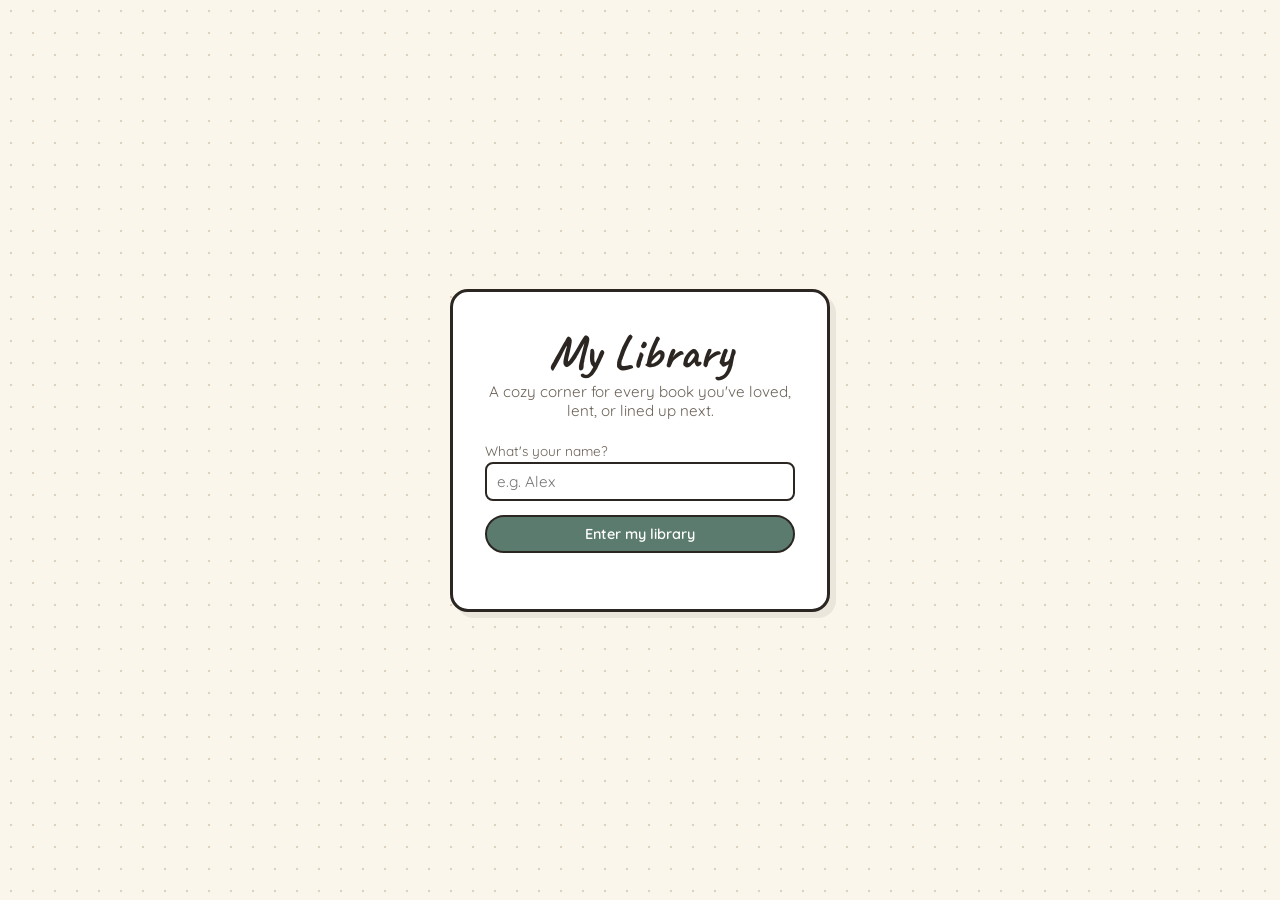
<file: index.html>
<!DOCTYPE html>
<html lang="en">
<head>
<meta charset="UTF-8" />
<meta name="viewport" content="width=device-width, initial-scale=1.0" />
<title>My Library</title>
<link rel="preconnect" href="https://fonts.googleapis.com">
<link href="https://fonts.googleapis.com/css2?family=Caveat:wght@600;700&family=Quicksand:wght@400;500;600;700&family=Patrick+Hand&display=swap" rel="stylesheet">
<style>
  :root{
    --paper:#FBF6EC;
    --paper-deep:#F3ECDC;
    --ink:#2B2622;
    --ink-soft:#6b6258;
    --line:#ddd2bd;
    --wood:#C49A6C;
    --wood-dark:#A87B4D;
    --accent:#5B7B6F;
    --accent-soft:#DCE7E2;
    --danger:#B9594B;
    --romance:#F1AFC2;
    --fantasy:#A9C8EA;
    --mystery:#ACB39C;
    --classic:#ECC768;
    --radius:10px;
  }
  *{box-sizing:border-box;}
  html,body{margin:0;padding:0;}
  body{
    font-family:'Quicksand',sans-serif;
    color:var(--ink);
    background-color:var(--paper);
    background-image: radial-gradient(circle, var(--line) 1.1px, transparent 1.6px);
    background-size: 22px 22px;
    min-height:100vh;
  }
  h1,h2,h3{font-family:'Caveat',cursive; font-weight:700; margin:0 0 6px;}
  h1{font-size:2.4rem; line-height:1;}
  h2{font-size:1.5rem; margin-top:0;}
  p{margin:0 0 8px;}
  button{font-family:'Quicksand',sans-serif; cursor:pointer;}
  input, select, textarea{
    font-family:'Quicksand',sans-serif;
    background:#fff;
    border:2px solid var(--ink);
    border-radius:8px;
    padding:8px 10px;
    font-size:0.95rem;
    color:var(--ink);
  }
  textarea{width:100%; resize:vertical;}
  label{font-size:0.85rem; color:var(--ink-soft); display:block; margin-bottom:3px;}
  .hidden{display:none !important;}
  *:focus-visible{ outline:3px solid var(--accent); outline-offset:2px; }
  @media (prefers-reduced-motion: reduce){ *{ transition:none !important; animation:none !important; } }

  /* ---------- buttons ---------- */
  .btn-primary, .btn-secondary, .btn-danger, .chip-btn{
    border-radius:999px;
    border:2px solid var(--ink);
    padding:8px 16px;
    font-weight:600;
    font-size:0.9rem;
    transition: transform .12s ease;
  }
  .btn-primary{ background:var(--accent); color:#fff; }
  .btn-secondary{ background:#fff; color:var(--ink); }
  .btn-danger{ background:var(--danger); color:#fff; }
  .chip-btn{ background:#fff; padding:5px 12px; font-size:0.82rem; }
  .chip-btn.danger{ background:var(--danger); color:#fff; }
  .btn-primary:hover, .btn-secondary:hover, .btn-danger:hover, .chip-btn:hover{ transform: translateY(-2px); }
  .x-btn{
    border:none; background:transparent; color:var(--ink-soft); font-size:1.2rem; line-height:1;
    border-radius:50%; width:26px; height:26px; padding:0;
  }
  .x-btn:hover{ background:rgba(0,0,0,.07); color:var(--danger); }

  /* ---------- login ---------- */
  .login-screen{ min-height:100vh; display:flex; align-items:center; justify-content:center; padding:24px; }
  .login-card{
    background:#fff; border:3px solid var(--ink); border-radius:18px;
    padding:36px 32px; max-width:380px; width:100%;
    box-shadow:6px 6px 0 rgba(43,38,34,0.08);
    text-align:center;
  }
  .login-card h1{ font-size:3rem; }
  .brand-sub{ color:var(--ink-soft); margin-bottom:22px; font-size:0.95rem; }
  .login-card label{ text-align:left; }
  .login-card input{ width:100%; margin-bottom:14px; }
  .login-card .btn-primary{ width:100%; }
  .known-users{ margin-top:20px; text-align:left; }
  .known-label{ font-size:0.85rem; color:var(--ink-soft); margin-bottom:8px; }
  .known-users .chip-btn{ margin:0 6px 6px 0; }

  /* ---------- app shell ---------- */
  .app-shell{ display:flex; min-height:100vh; }
  .sidebar{
    width:230px; flex-shrink:0; background:var(--paper-deep);
    border-right:3px solid var(--ink);
    display:flex; flex-direction:column; padding:20px 14px;
  }
  .sidebar-brand{ font-family:'Caveat',cursive; font-weight:700; font-size:1.6rem; margin-bottom:18px; }
  .nav{ display:flex; flex-direction:column; gap:8px; flex:1; }
  .nav-btn{
    display:flex; align-items:center; gap:10px; text-align:left;
    background:transparent; border:2px solid transparent; border-radius:10px;
    padding:10px 12px; font-size:0.95rem; font-weight:600; color:var(--ink);
  }
  .nav-btn:hover{ background:rgba(0,0,0,.05); }
  .nav-btn.active{ background:#fff; border-color:var(--ink); transform:rotate(-0.4deg); }
  .logout-btn{
    margin-top:14px; background:transparent; border:2px dashed var(--ink-soft); border-radius:10px;
    padding:9px 12px; color:var(--ink-soft); font-weight:600; font-size:0.85rem;
  }
  .logout-btn:hover{ color:var(--ink); border-color:var(--ink); }

  .main-col{ flex:1; min-width:0; }
  .content{ padding:30px 36px 70px; max-width:1100px; }
  .page{ display:none; }
  .page.active{ display:block; }
  .user-name-slot{ font-family:'Caveat',cursive; }

  .page-toolbar{ display:flex; gap:10px; margin-bottom:18px; flex-wrap:wrap; }

  /* ---------- shelves ---------- */
  .shelf-block{ margin-bottom:38px; }
  .shelf-head{ display:flex; align-items:baseline; justify-content:space-between; flex-wrap:wrap; gap:8px; margin-bottom:6px; }
  .shelf-actions{ display:flex; gap:6px; flex-wrap:wrap; }
  .shelf-row{
    display:flex; align-items:flex-end; gap:8px; flex-wrap:wrap;
    padding:0 6px 0; min-height:170px;
    border-bottom:10px solid var(--wood);
    box-shadow: 0 10px 0 -2px var(--wood-dark);
    border-radius: 0 0 8px 8px;
  }
  .empty-row{ color:var(--ink-soft); padding-bottom:14px; }
  .book{
    position:relative;
    background-color: var(--book-color, #ffffff);
    border:2.5px solid var(--ink);
    border-radius:5px 5px 0 0;
    box-shadow: 1px 2px 0 rgba(0,0,0,.08);
    overflow:hidden;
    cursor:pointer;
    transition: transform .15s ease;
    flex-shrink:0;
  }
  .book:hover{ filter:brightness(0.97); }
  .book-label{
    position:relative; z-index:1;
    font-family:'Patrick Hand',cursive;
    color:var(--ink);
    display:block;
    padding:8px 4px;
  }
  .book-straight{ writing-mode:vertical-rl; text-orientation:mixed; transform: rotate(var(--rot,0deg)); }
  .book-straight:hover{ transform: rotate(var(--rot,0deg)) translateY(-6px); }
  .book-slant{
    writing-mode:vertical-rl; text-orientation:mixed;
    transform: rotate(16deg); transform-origin:bottom left; margin-right:16px;
  }
  .book-landscape{
    writing-mode:horizontal-tb; display:flex; align-items:center;
  }
  .book-landscape .book-label{ padding:2px 10px; white-space:nowrap; overflow:hidden; text-overflow:ellipsis; }
  .book::after{ content:''; position:absolute; inset:0; pointer-events:none; }
  .pattern-stripe::after{ background-image: repeating-linear-gradient(45deg, rgba(255,255,255,.55) 0 6px, transparent 6px 12px); }
  .pattern-speckle::after{ background-image: radial-gradient(circle, rgba(255,255,255,.65) 1.6px, transparent 1.7px); background-size:9px 9px; }

  .legend{ display:flex; gap:18px; flex-wrap:wrap; margin-top:18px; padding-top:14px; border-top:2px dashed var(--line); }
  .legend-item{ display:flex; align-items:center; font-size:0.9rem; color:var(--ink-soft); }
  .legend-swatch{
    width:18px; height:18px; border:2px solid var(--ink); border-radius:4px;
    background-color: var(--book-color,#fff); position:relative; margin-right:7px; overflow:hidden; flex-shrink:0;
  }
  .legend-swatch::after{ content:''; position:absolute; inset:0; }
  .legend-swatch.pattern-stripe::after{ background-image: repeating-linear-gradient(45deg, rgba(255,255,255,.55) 0 4px, transparent 4px 8px); }
  .legend-swatch.pattern-speckle::after{ background-image: radial-gradient(circle, rgba(255,255,255,.65) 1.1px, transparent 1.2px); background-size:6px 6px; }

  /* ---------- subtabs ---------- */
  .subtabs{ display:flex; gap:8px; flex-wrap:wrap; margin-bottom:18px; }
  .subtab-btn{
    background:#fff; border:2px solid var(--ink); border-radius:999px; padding:7px 14px;
    font-weight:600; font-size:0.85rem; color:var(--ink-soft);
  }
  .subtab-btn.active{ background:var(--accent); color:#fff; border-color:var(--ink); }
  .sub-page{ display:none; }
  .sub-page.active{ display:block; }
  .sub-intro{ color:var(--ink-soft); margin-bottom:14px; }

  /* ---------- forms ---------- */
  .inline-form{ display:flex; gap:10px; flex-wrap:wrap; align-items:end; margin-bottom:20px; }
  .inline-form input, .inline-form select{ min-width:150px; flex:1; }
  .mini-label{ display:flex; flex-direction:column; font-size:0.8rem; color:var(--ink-soft); gap:3px; }
  .mini-label input, .mini-label select{ width:auto; }
  .style-options{ display:flex; gap:14px; margin-bottom:14px; }
  .style-options label{ display:flex; align-items:center; gap:5px; color:var(--ink); font-size:0.9rem; }
  .style-options input{ width:auto; }

  /* ---------- cards ---------- */
  .card-grid{ display:grid; grid-template-columns:repeat(auto-fill, minmax(230px,1fr)); gap:16px; }
  .card{
    background:#fff; border:2px solid var(--ink); border-radius:var(--radius);
    padding:14px 16px; box-shadow:3px 3px 0 rgba(0,0,0,.06);
  }
  .card-top{ display:flex; justify-content:space-between; align-items:flex-start; gap:6px; }
  .card-sub{ color:var(--ink-soft); font-size:0.85rem; margin:2px 0; }
  .card-note{ margin-top:8px; font-size:0.9rem; background:var(--paper-deep); border-radius:6px; padding:8px; }
  .empty-msg{ color:var(--ink-soft); grid-column:1/-1; }

  .review-form-card{ background:#fff; border:2px solid var(--ink); border-radius:var(--radius); padding:18px; margin-bottom:24px; }
  .review-form-card input{ margin-bottom:10px; }
  .review-grid .review-card:nth-child(odd){ transform:rotate(-0.4deg); }
  .review-grid .review-card:nth-child(even){ transform:rotate(0.4deg); }
  .review-text{ white-space:pre-wrap; font-size:0.95rem; margin-top:8px; }
  .hint{ color:var(--ink-soft); font-size:0.8rem; }

  .quote-grid .quote-card:nth-child(odd){ transform:rotate(-0.5deg); }
  .quote-grid .quote-card:nth-child(even){ transform:rotate(0.5deg); }
  .quote-card{ position:relative; padding-top:28px; }
  .quote-mark{ position:absolute; top:-6px; left:10px; font-family:'Caveat',cursive; font-size:2.6rem; color:var(--ink); opacity:0.4; margin:0; }
  .quote-text{ font-family:'Caveat',cursive; font-size:1.3rem; line-height:1.25; }
  .quote-attr{ text-align:right; }

  /* ---------- settings ---------- */
  .settings-block{ background:#fff; border:2px solid var(--ink); border-radius:var(--radius); padding:18px; margin-bottom:20px; }
  .manage-row{ display:flex; align-items:center; gap:10px; padding:8px 0; border-bottom:1px solid var(--line); flex-wrap:wrap; }
  .manage-row:last-child{ border-bottom:none; }
  .manage-name{ flex:1; font-weight:600; min-width:90px; }
  #backupArea{ width:100%; font-family:monospace; font-size:0.78rem; }

  /* ---------- modal ---------- */
  .modal-overlay{
    position:fixed; inset:0; background:rgba(43,38,34,0.45);
    display:flex; align-items:center; justify-content:center; padding:20px; z-index:50;
  }
  .modal-box{
    background:var(--paper); border:3px solid var(--ink); border-radius:14px;
    padding:24px; max-width:420px; width:100%; max-height:88vh; overflow-y:auto;
    box-shadow:6px 6px 0 rgba(43,38,34,0.18);
  }
  .modal-head{ display:flex; justify-content:space-between; align-items:flex-start; margin-bottom:10px; }
  .modal-close{ border:none; background:transparent; font-size:1.4rem; line-height:1; color:var(--ink-soft); }
  .modal-body input, .modal-body select{ width:100%; margin-bottom:12px; }
  .modal-actions{ display:flex; gap:10px; justify-content:flex-end; margin-top:10px; flex-wrap:wrap; }

  /* ---------- toast ---------- */
  #toastRoot{ position:fixed; bottom:20px; left:50%; transform:translateX(-50%); z-index:60; display:flex; flex-direction:column; gap:8px; align-items:center; }
  .toast{
    background:var(--ink); color:#fff; padding:10px 18px; border-radius:999px;
    font-size:0.88rem; opacity:0; transform:translateY(10px); transition:all .25s ease;
  }
  .toast.show{ opacity:1; transform:translateY(0); }

  @media (max-width:780px){
    .app-shell{ flex-direction:column; }
    .sidebar{
      width:100%; flex-direction:row; align-items:center; gap:10px;
      border-right:none; border-bottom:3px solid var(--ink); overflow-x:auto; padding:12px 14px;
    }
    .sidebar-brand{ margin:0; flex-shrink:0; }
    .nav{ flex-direction:row; flex:none; }
    .nav-btn{ white-space:nowrap; }
    .logout-btn{ margin:0; flex-shrink:0; }
    .content{ padding:20px 16px 60px; }
  }
</style>
</head>
<body>

  <!-- LOGIN -->
  <div id="loginScreen" class="login-screen">
    <div class="login-card">
      <h1>My Library</h1>
      <p class="brand-sub">A cozy corner for every book you've loved, lent, or lined up next.</p>
      <label for="nameInput">What's your name?</label>
      <input id="nameInput" type="text" maxlength="40" placeholder="e.g. Alex" autocomplete="off" />
      <button id="enterBtn" class="btn-primary">Enter my library</button>
      <div id="knownUsers" class="known-users"></div>
    </div>
  </div>

  <!-- APP -->
  <div id="appShell" class="app-shell hidden">
    <aside class="sidebar">
      <div class="sidebar-brand">📖 My Library</div>
      <nav class="nav">
        <button class="nav-btn active" data-target="library">📚 <span>Library</span></button>
        <button class="nav-btn" data-target="wishlist">💭 <span>Wishlist &amp; Recs</span></button>
        <button class="nav-btn" data-target="log">📅 <span>Reading Log</span></button>
        <button class="nav-btn" data-target="reviews">✍️ <span>Reviews</span></button>
        <button class="nav-btn" data-target="quotes">💬 <span>Quotes</span></button>
        <button class="nav-btn" data-target="settings">⚙️ <span>Customize</span></button>
      </nav>
      <button id="logoutBtn" class="logout-btn">↩ Switch reader</button>
    </aside>

    <div class="main-col">
      <main class="content">

        <!-- LIBRARY -->
        <section id="page-library" class="page active">
          <h1><span class="user-name-slot"></span>'s Library</h1>
          <div class="page-toolbar">
            <button class="btn-primary" id="addShelfBtn">+ New shelf</button>
            <button class="btn-secondary" id="manageCategoriesBtn">🏷 Manage categories</button>
          </div>
          <div id="shelvesContainer"></div>
          <div class="legend" id="categoryLegend"></div>
        </section>

        <!-- WISHLIST & RECS -->
        <section id="page-wishlist" class="page">
          <h1><span class="user-name-slot"></span>'s Wishlist &amp; Recommendations</h1>
          <div class="subtabs">
            <button class="subtab-btn active" data-sub="wishlist">Wishlist</button>
            <button class="subtab-btn" data-sub="tbr">To Be Read</button>
            <button class="subtab-btn" data-sub="halfRead">Currently Reading</button>
            <button class="subtab-btn" data-sub="recsGiven">Recs I've Given</button>
            <button class="subtab-btn" data-sub="recsReceived">Recs I've Received</button>
          </div>
          <div id="sub-wishlist" class="sub-page active"></div>
          <div id="sub-tbr" class="sub-page"></div>
          <div id="sub-halfRead" class="sub-page"></div>
          <div id="sub-recsGiven" class="sub-page"></div>
          <div id="sub-recsReceived" class="sub-page"></div>
        </section>

        <!-- READING LOG -->
        <section id="page-log" class="page">
          <h1><span class="user-name-slot"></span>'s Reading Log</h1>
          <div class="inline-form">
            <input id="log-title" placeholder="Book title" />
            <input id="log-author" placeholder="Author (optional)" />
            <label class="mini-label">Started<input id="log-start" type="date" /></label>
            <label class="mini-label">Finished<input id="log-finish" type="date" /></label>
            <button class="btn-primary" id="log-addBtn">+ Add entry</button>
          </div>
          <p class="sub-intro" id="logStats"></p>
          <div class="card-grid" id="logList"></div>
        </section>

        <!-- REVIEWS -->
        <section id="page-reviews" class="page">
          <h1><span class="user-name-slot"></span>'s Reviews</h1>
          <div class="review-form-card">
            <div class="inline-form">
              <input id="review-title" placeholder="Book title" />
              <input id="review-author" placeholder="Author (optional)" />
            </div>
            <div class="inline-form">
              <label class="mini-label">Started<input id="review-start" type="date" /></label>
              <label class="mini-label">Finished<input id="review-finish" type="date" /></label>
            </div>
            <textarea id="reviewText" rows="5" placeholder="What did you think of this book?"></textarea>
            <div class="inline-form">
              <label class="mini-label">Note colour<input id="review-color" type="color" /></label>
              <label class="mini-label">Font
                <select id="review-font">
                  <option value="Quicksand">Quicksand</option>
                  <option value="Caveat">Caveat (handwritten)</option>
                  <option value="Patrick Hand">Patrick Hand</option>
                  <option value="Georgia">Georgia (serif)</option>
                </select>
              </label>
              <button class="btn-primary" id="review-addBtn">+ Save review</button>
            </div>
          </div>
          <div class="card-grid review-grid" id="reviewList"></div>
        </section>

        <!-- QUOTES -->
        <section id="page-quotes" class="page">
          <h1><span class="user-name-slot"></span>'s Quotes</h1>
          <div class="review-form-card">
            <textarea id="quoteText" rows="3" placeholder="Type or paste a quote you loved..."></textarea>
            <div class="inline-form">
              <input id="quote-book" placeholder="From which book?" />
              <input id="quote-author" placeholder="Author (optional)" />
              <label class="mini-label">Card colour<input id="quote-color" type="color" /></label>
              <button class="btn-primary" id="quote-addBtn">+ Save quote</button>
            </div>
          </div>
          <div class="card-grid quote-grid" id="quoteList"></div>
        </section>

        <!-- SETTINGS -->
        <section id="page-settings" class="page">
          <h1><span class="user-name-slot"></span>'s Customize</h1>

          <div class="settings-block">
            <h2>Defaults</h2>
            <div class="inline-form">
              <label class="mini-label">Default book colour<input id="set-bookColor" type="color" /></label>
              <label class="mini-label">Default note colour<input id="set-noteColor" type="color" /></label>
              <label class="mini-label">Default review font
                <select id="set-reviewFont">
                  <option value="Quicksand">Quicksand</option>
                  <option value="Caveat">Caveat (handwritten)</option>
                  <option value="Patrick Hand">Patrick Hand</option>
                  <option value="Georgia">Georgia (serif)</option>
                </select>
              </label>
            </div>
          </div>

          <div class="settings-block">
            <h2>Categories</h2>
            <div id="categoryManagerList"></div>
            <button class="btn-secondary" id="addCategoryBtn2">+ New category</button>
          </div>

          <div class="settings-block">
            <h2>Shelves</h2>
            <div id="shelfManagerList"></div>
          </div>

          <div class="settings-block">
            <h2>Backup &amp; restore</h2>
            <p class="hint">Generate a backup and copy it somewhere safe, or paste a previous backup below to restore it.</p>
            <textarea id="backupArea" rows="6" placeholder="Your backup text will appear here"></textarea>
            <div class="inline-form" style="margin-top:10px;">
              <button class="btn-secondary" id="genBackupBtn" type="button">Generate backup</button>
              <button class="btn-secondary" id="copyBackupBtn" type="button">Copy to clipboard</button>
              <button class="btn-danger" id="restoreBackupBtn" type="button">Restore from text above</button>
            </div>
          </div>

          <div class="settings-block">
            <h2>Reader</h2>
            <p>Signed in as <strong class="user-name-slot"></strong></p>
            <button class="btn-secondary" id="settingsLogoutBtn" type="button">Switch reader</button>
          </div>
        </section>

      </main>
    </div>
  </div>

  <div id="modalRoot"></div>
  <div id="toastRoot"></div>

<script>
(function(){
  "use strict";

  /* ============ helpers ============ */
  function uid(){ return Math.random().toString(36).slice(2,9); }
  function esc(s){
    return String(s==null?'':s).replace(/[&<>"']/g, function(c){
      return ({'&':'&amp;','<':'&lt;','>':'&gt;','"':'&quot;',"'":'&#39;'})[c];
    });
  }
  function slug(s){
    return String(s).trim().toLowerCase().replace(/[^a-z0-9]+/g,'-').replace(/^-+|-+$/g,'') || 'reader';
  }
  function formatDate(iso){
    if(!iso) return '';
    var d = new Date(iso+'T00:00:00');
    if(isNaN(d.getTime())) return iso;
    return d.toLocaleDateString(undefined,{year:'numeric',month:'short',day:'numeric'});
  }
  function showToast(msg){
    var root = document.getElementById('toastRoot');
    var div = document.createElement('div');
    div.className = 'toast';
    div.textContent = msg;
    root.appendChild(div);
    setTimeout(function(){ div.classList.add('show'); }, 10);
    setTimeout(function(){
      div.classList.remove('show');
      setTimeout(function(){ div.remove(); }, 300);
    }, 2600);
  }

  /* ============ state ============ */
  var currentUser = null;
  var state = null;
  var saveTimer = null;

  function defaultState(name){
    var romanceId = uid(), fantasyId = uid(), mysteryId = uid(), classicId = uid();
    return {
      name: name,
      categories: [
        { id: romanceId, name:'Romance', color:'#F1AFC2', pattern:'solid' },
        { id: fantasyId, name:'Fantasy', color:'#A9C8EA', pattern:'stripe' },
        { id: mysteryId, name:'Mystery', color:'#ACB39C', pattern:'speckle' },
        { id: classicId, name:'Classic', color:'#ECC768', pattern:'solid' }
      ],
      shelves: [
        { id: uid(), name:'Main Shelf', books: [
          { id: uid(), title:'The Song of Achilles', author:'Madeline Miller', categoryId: romanceId,
            style:'slant', color:'#F1AFC2', w:34, h:160, rot:0 }
        ]}
      ],
      wishlist: [], tbr: [], halfRead: [], recsGiven: [], recsReceived: [],
      log: [], reviews: [], quotes: [],
      settings: { bookColor:'#ffffff', noteColor:'#FFF6D9', reviewFont:'Quicksand' }
    };
  }

  /* ============ persistence ============ */
  async function loadUsers(){
    try{ var r = await window.storage.get('app_users', false); return r ? JSON.parse(r.value) : []; }
    catch(e){ return []; }
  }
  async function saveUsers(list){
    try{ await window.storage.set('app_users', JSON.stringify(list), false); }
    catch(e){ /* ignore */ }
  }
  async function loadLastUser(){
    try{ var r = await window.storage.get('app_last_user', false); return r ? r.value : null; }
    catch(e){ return null; }
  }
  async function saveLastUser(name){
    try{ await window.storage.set('app_last_user', name || '', false); }
    catch(e){ /* ignore */ }
  }
  async function loadState(name){
    try{
      var r = await window.storage.get('lib_data_' + slug(name), false);
      return r ? JSON.parse(r.value) : null;
    } catch(e){ return null; }
  }
  function scheduleSave(){
    clearTimeout(saveTimer);
    saveTimer = setTimeout(persistState, 500);
  }
  async function persistState(){
    if(!currentUser || !state) return;
    try{ await window.storage.set('lib_data_' + slug(currentUser), JSON.stringify(state), false); }
    catch(e){ console.error('save failed', e); }
  }

  /* ============ login / logout ============ */
  async function init(){
    var users = await loadUsers();
    renderKnownUsers(users);
    var last = await loadLastUser();
    if(last){ await loginAs(last); }
  }

  function renderKnownUsers(users){
    var el = document.getElementById('knownUsers');
    if(!users || !users.length){ el.innerHTML = ''; return; }
    el.innerHTML = '<p class="known-label">Continue as:</p>';
    users.forEach(function(u){
      var btn = document.createElement('button');
      btn.className = 'chip-btn';
      btn.textContent = u;
      btn.addEventListener('click', function(){ loginAs(u); });
      el.appendChild(btn);
    });
  }

  async function loginAs(name){
    name = (name || '').trim();
    if(!name) return;
    currentUser = name;
    var loaded = await loadState(name);
    state = loaded || defaultState(name);
    state.name = name;
    var users = await loadUsers();
    if(users.indexOf(name) === -1){ users.push(name); await saveUsers(users); }
    await saveLastUser(name);
    document.getElementById('loginScreen').classList.add('hidden');
    document.getElementById('appShell').classList.remove('hidden');
    document.querySelectorAll('.user-name-slot').forEach(function(el){ el.textContent = name; });
    renderAllPages();
    scheduleSave();
  }

  function logout(){
    currentUser = null;
    state = null;
    document.getElementById('appShell').classList.add('hidden');
    document.getElementById('loginScreen').classList.remove('hidden');
    document.getElementById('nameInput').value = '';
    saveLastUser('');
    loadUsers().then(renderKnownUsers);
  }

  /* ============ modal system ============ */
  function openModal(title, bodyHtml){
    var root = document.getElementById('modalRoot');
    root.innerHTML =
      '<div class="modal-overlay" id="modalOverlay">' +
        '<div class="modal-box">' +
          '<div class="modal-head"><h3>' + esc(title) + '</h3><button class="modal-close" id="modalCloseBtn" aria-label="Close">×</button></div>' +
          '<div class="modal-body">' + bodyHtml + '</div>' +
        '</div>' +
      '</div>';
    document.getElementById('modalCloseBtn').addEventListener('click', closeModal);
    document.getElementById('modalOverlay').addEventListener('click', function(e){
      if(e.target.id === 'modalOverlay') closeModal();
    });
  }
  function closeModal(){ document.getElementById('modalRoot').innerHTML = ''; }
  document.addEventListener('keydown', function(e){
    if(e.key === 'Escape') closeModal();
  });
  function confirmAction(message, onYes){
    openModal('Please confirm',
      '<p>' + esc(message) + '</p>' +
      '<div class="modal-actions">' +
        '<button class="btn-secondary" id="cancelConfirmBtn" type="button">Cancel</button>' +
        '<button class="btn-danger" id="yesConfirmBtn" type="button">Delete</button>' +
      '</div>'
    );
    document.getElementById('cancelConfirmBtn').addEventListener('click', closeModal);
    document.getElementById('yesConfirmBtn').addEventListener('click', function(){ onYes(); closeModal(); });
  }

  /* ============ navigation ============ */
  function goToPage(target){
    document.querySelectorAll('.nav-btn').forEach(function(b){ b.classList.toggle('active', b.dataset.target === target); });
    document.querySelectorAll('.page').forEach(function(p){ p.classList.toggle('active', p.id === 'page-' + target); });
  }
  document.querySelectorAll('.nav-btn').forEach(function(btn){
    btn.addEventListener('click', function(){ goToPage(btn.dataset.target); });
  });
  document.querySelectorAll('.subtab-btn').forEach(function(btn){
    btn.addEventListener('click', function(){
      document.querySelectorAll('.subtab-btn').forEach(function(b){ b.classList.remove('active'); });
      btn.classList.add('active');
      document.querySelectorAll('.sub-page').forEach(function(p){ p.classList.remove('active'); });
      document.getElementById('sub-' + btn.dataset.sub).classList.add('active');
    });
  });

  /* ============ LIBRARY: shelves & books ============ */
  function renderLibrary(){
    var c = document.getElementById('shelvesContainer');
    c.innerHTML = state.shelves.map(shelfHtml).join('') ||
      '<p class="empty-msg">No shelves yet — add one to begin.</p>';
    renderLegend();
  }

  function shelfHtml(shelf){
    var books = shelf.books.map(function(b){ return bookHtml(b, shelf.id); }).join('') ||
      '<p class="empty-row">This shelf is empty. Add your first book!</p>';
    return (
      '<div class="shelf-block" data-shelf="' + shelf.id + '">' +
        '<div class="shelf-head">' +
          '<h2>' + esc(shelf.name) + '</h2>' +
          '<div class="shelf-actions">' +
            '<button class="chip-btn" data-addbook="' + shelf.id + '">+ Book</button>' +
            '<button class="chip-btn" data-shelfrename="' + shelf.id + '">Rename</button>' +
            '<button class="chip-btn danger" data-shelfdel="' + shelf.id + '">Delete</button>' +
          '</div>' +
        '</div>' +
        '<div class="shelf-row">' + books + '</div>' +
      '</div>'
    );
  }

  function bookHtml(book, shelfId){
    var cat = state.categories.find(function(c){ return c.id === book.categoryId; });
    var pattern = cat ? cat.pattern : 'solid';
    var styleClass = 'book-' + book.style;
    var rot = book.style === 'straight' ? (book.rot || 0) : 0;
    var w, h;
    if(book.style === 'landscape'){
      w = Math.max(70, Math.round((book.h || 150) * 0.7));
      h = 34;
    } else {
      w = book.w || 34;
      h = book.h || 150;
    }
    return (
      '<div class="book ' + styleClass + ' pattern-' + pattern + '" ' +
        'style="--book-color:' + book.color + '; width:' + w + 'px; height:' + h + 'px; --rot:' + rot + 'deg;" ' +
        'data-book="' + book.id + '" data-shelf="' + shelfId + '" title="' + esc(book.title) + '">' +
        '<span class="book-label">' + esc(book.title) + '</span>' +
      '</div>'
    );
  }

  function renderLegend(){
    var el = document.getElementById('categoryLegend');
    el.innerHTML = state.categories.map(function(c){
      return '<span class="legend-item"><span class="legend-swatch pattern-' + c.pattern + '" style="--book-color:' + c.color + '"></span>' + esc(c.name) + '</span>';
    }).join('');
  }

  function openAddShelfModal(){
    openModal('New shelf',
      '<label for="shelfNameInput">Shelf name</label>' +
      '<input id="shelfNameInput" placeholder="e.g. Currently Borrowed" />' +
      '<div class="modal-actions">' +
        '<button class="btn-secondary" id="shelfCancel" type="button">Cancel</button>' +
        '<button class="btn-primary" id="shelfSave" type="button">Create shelf</button>' +
      '</div>'
    );
    document.getElementById('shelfCancel').addEventListener('click', closeModal);
    document.getElementById('shelfSave').addEventListener('click', function(){
      var v = document.getElementById('shelfNameInput').value.trim();
      if(!v){ showToast('Name your shelf first.'); return; }
      state.shelves.push({ id: uid(), name: v, books: [] });
      scheduleSave(); closeModal(); renderLibrary(); renderShelfManager();
    });
  }

  function renameShelf(id){
    var shelf = state.shelves.find(function(s){ return s.id === id; });
    if(!shelf) return;
    openModal('Rename shelf',
      '<label for="shelfRenameInput">Shelf name</label>' +
      '<input id="shelfRenameInput" value="' + esc(shelf.name) + '" />' +
      '<div class="modal-actions">' +
        '<button class="btn-secondary" id="renameCancel" type="button">Cancel</button>' +
        '<button class="btn-primary" id="renameSave" type="button">Save</button>' +
      '</div>'
    );
    document.getElementById('renameCancel').addEventListener('click', closeModal);
    document.getElementById('renameSave').addEventListener('click', function(){
      var v = document.getElementById('shelfRenameInput').value.trim();
      if(v){ shelf.name = v; scheduleSave(); closeModal(); renderLibrary(); renderShelfManager(); }
    });
  }

  function confirmDeleteShelf(id){
    var shelf = state.shelves.find(function(s){ return s.id === id; });
    if(!shelf) return;
    confirmAction('Delete the shelf "' + shelf.name + '" and all ' + shelf.books.length + ' book(s) on it?', function(){
      state.shelves = state.shelves.filter(function(s){ return s.id !== id; });
      scheduleSave(); renderLibrary(); renderShelfManager();
    });
  }

  function openAddBookModal(shelfId, existing){
    var catOptions = state.categories.map(function(c){
      var sel = existing && existing.categoryId === c.id ? ' selected' : '';
      return '<option value="' + c.id + '"' + sel + '>' + esc(c.name) + '</option>';
    }).join('');
    var style = existing ? existing.style : 'straight';
    var color = existing ? existing.color : state.settings.bookColor;
    openModal(existing ? 'Edit book' : 'Add a book',
      '<label for="bookTitle">Title</label>' +
      '<input id="bookTitle" value="' + (existing ? esc(existing.title) : '') + '" placeholder="Book title" />' +
      '<label for="bookAuthor">Author</label>' +
      '<input id="bookAuthor" value="' + (existing ? esc(existing.author || '') : '') + '" placeholder="Author (optional)" />' +
      '<label for="bookCategory">Category</label>' +
      '<select id="bookCategory"><option value="">None</option>' + catOptions + '</select>' +
      '<label>Shelf style</label>' +
      '<div class="style-options">' +
        '<label><input type="radio" name="bookStyle" value="straight" ' + (style === 'straight' ? 'checked' : '') + ' /> Straight</label>' +
        '<label><input type="radio" name="bookStyle" value="slant" ' + (style === 'slant' ? 'checked' : '') + ' /> Slanted</label>' +
        '<label><input type="radio" name="bookStyle" value="landscape" ' + (style === 'landscape' ? 'checked' : '') + ' /> Landscape</label>' +
      '</div>' +
      '<label for="bookColor">Spine colour</label>' +
      '<input id="bookColor" type="color" value="' + color + '" />' +
      '<div class="modal-actions">' +
        '<button class="btn-secondary" id="bookCancelBtn" type="button">Cancel</button>' +
        '<button class="btn-primary" id="bookSaveBtn" type="button">' + (existing ? 'Save changes' : 'Add to shelf') + '</button>' +
      '</div>'
    );
    document.getElementById('bookCategory').addEventListener('change', function(e){
      var cat = state.categories.find(function(c){ return c.id === e.target.value; });
      if(cat) document.getElementById('bookColor').value = cat.color;
    });
    document.getElementById('bookCancelBtn').addEventListener('click', closeModal);
    document.getElementById('bookSaveBtn').addEventListener('click', function(){
      var title = document.getElementById('bookTitle').value.trim();
      if(!title){ showToast('Give the book a title first.'); return; }
      var author = document.getElementById('bookAuthor').value.trim();
      var categoryId = document.getElementById('bookCategory').value || null;
      var styleVal = document.querySelector('input[name="bookStyle"]:checked').value;
      var colorVal = document.getElementById('bookColor').value;
      var shelf = state.shelves.find(function(s){ return s.id === shelfId; });
      if(existing){
        existing.title = title; existing.author = author; existing.categoryId = categoryId;
        existing.style = styleVal; existing.color = colorVal;
      } else {
        shelf.books.push({
          id: uid(), title: title, author: author, categoryId: categoryId, style: styleVal, color: colorVal,
          w: 28 + Math.round(Math.random()*14), h: 130 + Math.round(Math.random()*60),
          rot: Math.round(Math.random()*6 - 3)
        });
      }
      scheduleSave(); closeModal(); renderLibrary();
    });
  }

  function openBookDetails(shelfId, bookId){
    var shelf = state.shelves.find(function(s){ return s.id === shelfId; });
    if(!shelf) return;
    var book = shelf.books.find(function(b){ return b.id === bookId; });
    if(!book) return;
    var cat = state.categories.find(function(c){ return c.id === book.categoryId; });
    openModal(book.title,
      '<p class="card-sub">by ' + esc(book.author || 'Unknown author') + '</p>' +
      '<p class="card-sub">Category: ' + (cat ? esc(cat.name) : 'None') + ' · Style: ' + esc(book.style) + '</p>' +
      '<div class="modal-actions">' +
        '<button class="btn-secondary" id="bdEditBtn" type="button">Edit</button>' +
        '<button class="btn-danger" id="bdDeleteBtn" type="button">Delete</button>' +
      '</div>' +
      '<p style="margin-top:14px;">Quick actions:</p>' +
      '<div class="modal-actions" style="justify-content:flex-start;">' +
        '<button class="chip-btn" id="bdLogBtn" type="button">+ Reading log</button>' +
        '<button class="chip-btn" id="bdReviewBtn" type="button">+ Write review</button>' +
        '<button class="chip-btn" id="bdQuoteBtn" type="button">+ Add quote</button>' +
      '</div>'
    );
    document.getElementById('bdEditBtn').addEventListener('click', function(){ closeModal(); openAddBookModal(shelfId, book); });
    document.getElementById('bdDeleteBtn').addEventListener('click', function(){
      confirmAction('Remove "' + book.title + '" from this shelf?', function(){
        shelf.books = shelf.books.filter(function(b){ return b.id !== bookId; });
        scheduleSave(); renderLibrary();
      });
    });
    document.getElementById('bdLogBtn').addEventListener('click', function(){
      closeModal(); goToPage('log');
      document.getElementById('log-title').value = book.title;
      document.getElementById('log-author').value = book.author || '';
    });
    document.getElementById('bdReviewBtn').addEventListener('click', function(){
      closeModal(); goToPage('reviews');
      document.getElementById('review-title').value = book.title;
      document.getElementById('review-author').value = book.author || '';
    });
    document.getElementById('bdQuoteBtn').addEventListener('click', function(){
      closeModal(); goToPage('quotes');
      document.getElementById('quote-book').value = book.title;
      document.getElementById('quote-author').value = book.author || '';
    });
  }

  /* ============ categories ============ */
  function openAddCategoryModal(){
    openModal('New category',
      '<label for="catNameInput">Name</label>' +
      '<input id="catNameInput" placeholder="e.g. Sci-Fi" />' +
      '<label for="catColorInput">Colour</label>' +
      '<input id="catColorInput" type="color" value="#D8C5E8" />' +
      '<label for="catPatternInput">Pattern</label>' +
      '<select id="catPatternInput">' +
        '<option value="solid">Solid</option>' +
        '<option value="stripe">Striped</option>' +
        '<option value="speckle">Speckled</option>' +
      '</select>' +
      '<div class="modal-actions">' +
        '<button class="btn-secondary" id="catCancel" type="button">Cancel</button>' +
        '<button class="btn-primary" id="catSave" type="button">Create category</button>' +
      '</div>'
    );
    document.getElementById('catCancel').addEventListener('click', closeModal);
    document.getElementById('catSave').addEventListener('click', function(){
      var name = document.getElementById('catNameInput').value.trim();
      if(!name){ showToast('Name the category first.'); return; }
      state.categories.push({
        id: uid(), name: name,
        color: document.getElementById('catColorInput').value,
        pattern: document.getElementById('catPatternInput').value
      });
      scheduleSave(); closeModal(); renderLibrary(); renderCategoryManager();
    });
  }

  function renderCategoryManager(){
    var el = document.getElementById('categoryManagerList');
    if(!el) return;
    el.innerHTML = state.categories.map(function(c){
      return (
        '<div class="manage-row">' +
          '<span class="legend-swatch pattern-' + c.pattern + '" style="--book-color:' + c.color + '"></span>' +
          '<span class="manage-name">' + esc(c.name) + '</span>' +
          '<input type="color" value="' + c.color + '" data-catcolor="' + c.id + '" />' +
          '<select data-catpattern="' + c.id + '">' +
            '<option value="solid"' + (c.pattern==='solid'?' selected':'') + '>Solid</option>' +
            '<option value="stripe"' + (c.pattern==='stripe'?' selected':'') + '>Striped</option>' +
            '<option value="speckle"' + (c.pattern==='speckle'?' selected':'') + '>Speckled</option>' +
          '</select>' +
          '<button class="chip-btn danger" data-catdel="' + c.id + '" type="button">Delete</button>' +
        '</div>'
      );
    }).join('') || '<p class="empty-msg">No categories yet.</p>';

    el.querySelectorAll('[data-catcolor]').forEach(function(inp){
      inp.addEventListener('input', function(e){
        var cat = state.categories.find(function(c){ return c.id === e.target.dataset.catcolor; });
        if(cat){ cat.color = e.target.value; scheduleSave(); renderLibrary(); renderCategoryManager(); }
      });
    });
    el.querySelectorAll('[data-catpattern]').forEach(function(sel){
      sel.addEventListener('change', function(e){
        var cat = state.categories.find(function(c){ return c.id === e.target.dataset.catpattern; });
        if(cat){ cat.pattern = e.target.value; scheduleSave(); renderLibrary(); renderCategoryManager(); }
      });
    });
  }

  function renderShelfManager(){
    var el = document.getElementById('shelfManagerList');
    if(!el) return;
    el.innerHTML = state.shelves.map(function(s){
      return (
        '<div class="manage-row">' +
          '<span class="manage-name">' + esc(s.name) + '</span>' +
          '<span class="hint">' + s.books.length + ' book(s)</span>' +
          '<button class="chip-btn" data-shelfrename="' + s.id + '" type="button">Rename</button>' +
          '<button class="chip-btn danger" data-shelfdel="' + s.id + '" type="button">Delete</button>' +
        '</div>'
      );
    }).join('') || '<p class="empty-msg">No shelves yet.</p>';
  }

  /* ============ generic lists: wishlist / tbr / halfRead / recs ============ */
  var LIST_CONFIGS = {
    wishlist:   { title:'Books you want to read',            person:null,               progress:false },
    tbr:        { title:'On deck — to be read soon',         person:null,               progress:false },
    halfRead:   { title:'Currently in progress',              person:null,               progress:true  },
    recsGiven:  { title:"Books you've recommended to others", person:'Recommended to',   progress:false },
    recsReceived:{ title:'Books recommended to you',          person:'Recommended by',   progress:false }
  };

  function renderListPage(key){
    var cfg = LIST_CONFIGS[key];
    var root = document.getElementById('sub-' + key);
    if(!root) return;
    var items = state[key] || [];
    root.innerHTML =
      '<p class="sub-intro">' + cfg.title + '</p>' +
      '<div class="inline-form">' +
        '<input id="' + key + '-title" placeholder="Book title" />' +
        '<input id="' + key + '-author" placeholder="Author (optional)" />' +
        (cfg.person ? '<input id="' + key + '-person" placeholder="' + esc(cfg.person) + '" />' : '') +
        (cfg.progress ? '<input id="' + key + '-progress" type="number" min="0" max="100" placeholder="% done" />' : '') +
        '<input id="' + key + '-note" placeholder="Note (optional)" />' +
        '<button class="btn-primary" id="' + key + '-addBtn" type="button">+ Add</button>' +
      '</div>' +
      '<div class="card-grid">' +
        (items.map(function(it){ return listCardHtml(key, it, cfg); }).join('') || '<p class="empty-msg">Nothing here yet.</p>') +
      '</div>';
    document.getElementById(key + '-addBtn').addEventListener('click', function(){ addListItem(key, cfg); });
  }

  function listCardHtml(key, item, cfg){
    return (
      '<div class="card">' +
        '<div class="card-top"><strong>' + esc(item.title) + '</strong><button class="x-btn" data-key="' + key + '" data-id="' + item.id + '">×</button></div>' +
        (item.author ? '<div class="card-sub">by ' + esc(item.author) + '</div>' : '') +
        (cfg.person && item.person ? '<div class="card-sub">' + esc(cfg.person) + ': ' + esc(item.person) + '</div>' : '') +
        (cfg.progress ? '<div class="card-sub">' + (item.progress || 0) + '% done</div>' : '') +
        (item.note ? '<div class="card-note">' + esc(item.note) + '</div>' : '') +
      '</div>'
    );
  }

  function addListItem(key, cfg){
    var title = document.getElementById(key + '-title').value.trim();
    if(!title){ showToast('Add a title first.'); return; }
    var item = { id: uid(), title: title, author: document.getElementById(key + '-author').value.trim() };
    if(cfg.person) item.person = document.getElementById(key + '-person').value.trim();
    if(cfg.progress) item.progress = Number(document.getElementById(key + '-progress').value) || 0;
    item.note = document.getElementById(key + '-note').value.trim();
    state[key].push(item);
    scheduleSave(); renderListPage(key);
  }

  /* ============ reading log ============ */
  function renderLog(){
    var el = document.getElementById('logList');
    var sorted = state.log.slice().sort(function(a,b){ return (b.start||'').localeCompare(a.start||''); });
    el.innerHTML = sorted.map(logCardHtml).join('') || '<p class="empty-msg">No reading history yet — log your first book.</p>';
    var finishedTotal = state.log.filter(function(l){ return l.finish; }).length;
    var year = String(new Date().getFullYear());
    var finishedThisYear = state.log.filter(function(l){ return l.finish && l.finish.slice(0,4) === year; }).length;
    document.getElementById('logStats').textContent = finishedTotal + ' finished overall · ' + finishedThisYear + ' finished this year';
  }

  function logCardHtml(l){
    var durationTxt = '';
    if(l.start && l.finish){
      var days = Math.max(0, Math.round((new Date(l.finish) - new Date(l.start)) / 86400000));
      durationTxt = '<div class="card-sub">' + days + ' day' + (days===1?'':'s') + ' to finish</div>';
    }
    return (
      '<div class="card">' +
        '<div class="card-top"><strong>' + esc(l.title) + '</strong><button class="x-btn" data-log="' + l.id + '">×</button></div>' +
        (l.author ? '<div class="card-sub">by ' + esc(l.author) + '</div>' : '') +
        '<div class="card-sub">' + (l.start ? formatDate(l.start) : 'No start date') + ' → ' + (l.finish ? formatDate(l.finish) : 'Still reading') + '</div>' +
        durationTxt +
      '</div>'
    );
  }

  /* ============ reviews ============ */
  function renderReviews(){
    document.getElementById('review-color').value = state.settings.noteColor;
    document.getElementById('review-font').value = state.settings.reviewFont;
    var el = document.getElementById('reviewList');
    var sorted = state.reviews.slice().sort(function(a,b){
      return (b.finish||b.start||'').localeCompare(a.finish||a.start||'');
    });
    el.innerHTML = sorted.map(reviewCardHtml).join('') || '<p class="empty-msg">No reviews yet — your first one is one click away.</p>';
  }

  function reviewCardHtml(r){
    return (
      '<div class="card review-card" style="background:' + r.color + '; font-family:\'' + r.font + '\',sans-serif;">' +
        '<div class="card-top"><strong>' + esc(r.title) + '</strong><button class="x-btn" data-review="' + r.id + '">×</button></div>' +
        (r.author ? '<div class="card-sub">by ' + esc(r.author) + '</div>' : '') +
        '<div class="card-sub">' + (r.start ? formatDate(r.start) : '—') + ' → ' + (r.finish ? formatDate(r.finish) : '—') + '</div>' +
        '<p class="review-text">' + esc(r.text).replace(/\n/g,'<br/>') + '</p>' +
      '</div>'
    );
  }

  /* ============ quotes ============ */
  function renderQuotes(){
    document.getElementById('quote-color').value = state.settings.noteColor;
    var el = document.getElementById('quoteList');
    el.innerHTML = state.quotes.map(quoteCardHtml).join('') || '<p class="empty-msg">No quotes saved yet.</p>';
  }
  function quoteCardHtml(q){
    return (
      '<div class="card quote-card" style="background:' + q.color + '">' +
        '<button class="x-btn" data-quote="' + q.id + '" style="position:absolute; top:6px; right:6px;">×</button>' +
        '<p class="quote-mark">&ldquo;</p>' +
        '<p class="quote-text">' + esc(q.text) + '</p>' +
        '<p class="card-sub quote-attr">— ' + esc(q.book) + (q.author ? ', ' + esc(q.author) : '') + '</p>' +
      '</div>'
    );
  }

  /* ============ settings ============ */
  function renderSettings(){
    document.getElementById('set-bookColor').value = state.settings.bookColor;
    document.getElementById('set-noteColor').value = state.settings.noteColor;
    document.getElementById('set-reviewFont').value = state.settings.reviewFont;
    renderCategoryManager();
    renderShelfManager();
  }

  /* ============ render everything ============ */
  function renderAllPages(){
    document.querySelectorAll('.user-name-slot').forEach(function(el){ el.textContent = currentUser; });
    renderLibrary();
    Object.keys(LIST_CONFIGS).forEach(renderListPage);
    renderLog();
    renderReviews();
    renderQuotes();
    renderSettings();
  }

  /* ============ event wiring (static elements) ============ */
  document.getElementById('enterBtn').addEventListener('click', function(){
    var v = document.getElementById('nameInput').value;
    if(v.trim()) loginAs(v.trim());
  });
  document.getElementById('nameInput').addEventListener('keydown', function(e){
    if(e.key === 'Enter') document.getElementById('enterBtn').click();
  });
  document.getElementById('logoutBtn').addEventListener('click', logout);
  document.getElementById('settingsLogoutBtn').addEventListener('click', logout);

  document.getElementById('addShelfBtn').addEventListener('click', openAddShelfModal);
  document.getElementById('manageCategoriesBtn').addEventListener('click', function(){
    goToPage('settings');
    var el = document.getElementById('categoryManagerList');
    if(el) el.scrollIntoView({ behavior:'smooth', block:'center' });
  });
  document.getElementById('addCategoryBtn2').addEventListener('click', openAddCategoryModal);

  document.getElementById('log-addBtn').addEventListener('click', function(){
    var title = document.getElementById('log-title').value.trim();
    if(!title){ showToast('Add a title first.'); return; }
    state.log.push({
      id: uid(), title: title,
      author: document.getElementById('log-author').value.trim(),
      start: document.getElementById('log-start').value,
      finish: document.getElementById('log-finish').value
    });
    document.getElementById('log-title').value = '';
    document.getElementById('log-author').value = '';
    document.getElementById('log-start').value = '';
    document.getElementById('log-finish').value = '';
    scheduleSave(); renderLog();
  });

  document.getElementById('review-addBtn').addEventListener('click', function(){
    var title = document.getElementById('review-title').value.trim();
    var text = document.getElementById('reviewText').value.trim();
    if(!title || !text){ showToast('Add a title and your thoughts first.'); return; }
    state.reviews.push({
      id: uid(), title: title,
      author: document.getElementById('review-author').value.trim(),
      start: document.getElementById('review-start').value,
      finish: document.getElementById('review-finish').value,
      text: text,
      color: document.getElementById('review-color').value,
      font: document.getElementById('review-font').value
    });
    ['review-title','review-author','review-start','review-finish'].forEach(function(id){
      document.getElementById(id).value = '';
    });
    document.getElementById('reviewText').value = '';
    scheduleSave(); renderReviews();
  });

  document.getElementById('quote-addBtn').addEventListener('click', function(){
    var text = document.getElementById('quoteText').value.trim();
    var book = document.getElementById('quote-book').value.trim();
    if(!text || !book){ showToast('Add the quote and the book title.'); return; }
    state.quotes.push({
      id: uid(), text: text, book: book,
      author: document.getElementById('quote-author').value.trim(),
      color: document.getElementById('quote-color').value
    });
    document.getElementById('quoteText').value = '';
    document.getElementById('quote-book').value = '';
    document.getElementById('quote-author').value = '';
    scheduleSave(); renderQuotes();
  });

  document.getElementById('set-bookColor').addEventListener('input', function(e){ state.settings.bookColor = e.target.value; scheduleSave(); });
  document.getElementById('set-noteColor').addEventListener('input', function(e){ state.settings.noteColor = e.target.value; scheduleSave(); });
  document.getElementById('set-reviewFont').addEventListener('change', function(e){ state.settings.reviewFont = e.target.value; scheduleSave(); });

  document.getElementById('genBackupBtn').addEventListener('click', function(){
    document.getElementById('backupArea').value = JSON.stringify(state, null, 2);
  });
  document.getElementById('copyBackupBtn').addEventListener('click', async function(){
    var ta = document.getElementById('backupArea');
    if(!ta.value) ta.value = JSON.stringify(state, null, 2);
    try{
      await navigator.clipboard.writeText(ta.value);
      showToast('Copied to clipboard.');
    } catch(e){
      ta.select();
      showToast('Selected the text — copy with your keyboard.');
    }
  });
  document.getElementById('restoreBackupBtn').addEventListener('click', function(){
    var raw = document.getElementById('backupArea').value.trim();
    if(!raw){ showToast('Paste a backup first.'); return; }
    confirmAction('Replace all current data with this backup?', function(){
      try{
        var parsed = JSON.parse(raw);
        parsed.name = currentUser;
        if(!parsed.categories) parsed.categories = [];
        if(!parsed.shelves) parsed.shelves = [];
        ['wishlist','tbr','halfRead','recsGiven','recsReceived','log','reviews','quotes'].forEach(function(k){
          if(!parsed[k]) parsed[k] = [];
        });
        if(!parsed.settings) parsed.settings = { bookColor:'#ffffff', noteColor:'#FFF6D9', reviewFont:'Quicksand' };
        state = parsed;
        scheduleSave(); renderAllPages();
        showToast('Backup restored.');
      } catch(e){
        showToast('That did not look like a valid backup.');
      }
    });
  });

  /* ============ delegated clicks (for re-rendered content) ============ */
  document.addEventListener('click', function(e){
    var t = e.target;

    if(t.classList.contains('x-btn')){
      if(t.dataset.key){
        state[t.dataset.key] = state[t.dataset.key].filter(function(i){ return i.id !== t.dataset.id; });
        scheduleSave(); renderListPage(t.dataset.key);
      } else if(t.dataset.review){
        state.reviews = state.reviews.filter(function(r){ return r.id !== t.dataset.review; });
        scheduleSave(); renderReviews();
      } else if(t.dataset.quote){
        state.quotes = state.quotes.filter(function(q){ return q.id !== t.dataset.quote; });
        scheduleSave(); renderQuotes();
      } else if(t.dataset.log){
        state.log = state.log.filter(function(l){ return l.id !== t.dataset.log; });
        scheduleSave(); renderLog();
      }
      return;
    }

    if(t.dataset.addbook){ openAddBookModal(t.dataset.addbook); return; }
    if(t.dataset.shelfrename){ renameShelf(t.dataset.shelfrename); return; }
    if(t.dataset.shelfdel){ confirmDeleteShelf(t.dataset.shelfdel); return; }
    if(t.dataset.catdel){
      var cat = state.categories.find(function(c){ return c.id === t.dataset.catdel; });
      if(cat){
        confirmAction('Delete category "' + cat.name + '"? Books using it keep their colour but lose the tag.', function(){
          state.categories = state.categories.filter(function(c){ return c.id !== cat.id; });
          state.shelves.forEach(function(s){
            s.books.forEach(function(b){ if(b.categoryId === cat.id) b.categoryId = null; });
          });
          scheduleSave(); renderLibrary(); renderCategoryManager();
        });
      }
      return;
    }

    var bookEl = t.closest ? t.closest('.book') : null;
    if(bookEl){
      openBookDetails(bookEl.dataset.shelf, bookEl.dataset.book);
    }
  });

  /* ============ go ============ */
  init();

})();
</script>
</body>
</html>
</file>
